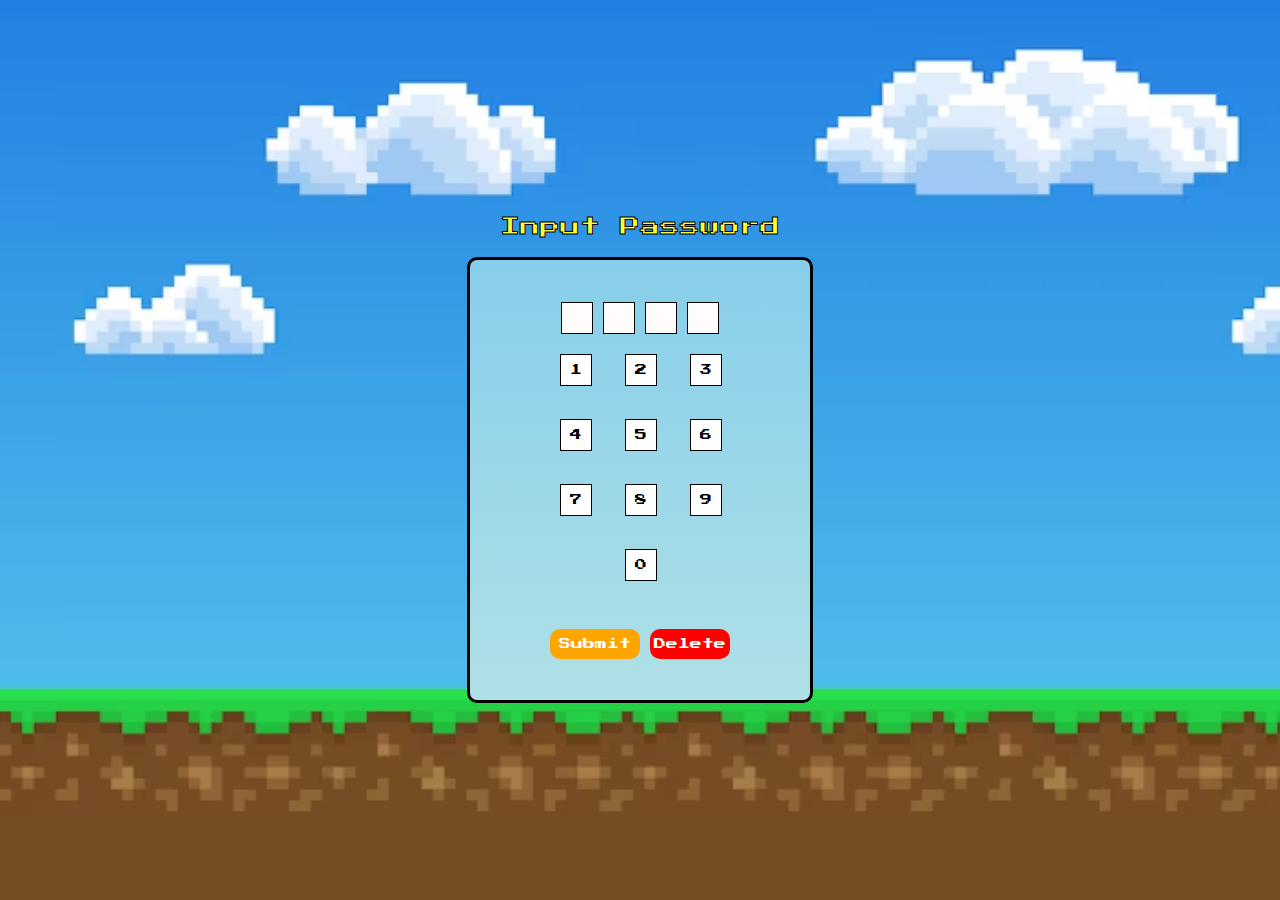
<file: index.html>
<!DOCTYPE html>
<html lang="en">
<head>
<meta charset="UTF-8">
<meta name="viewport" content="width=device-width, initial-scale=1.0">
<title>Home</title>
<link rel="stylesheet" type="text/css" href="styles.css">
</head>
<body>
<p class="heading">Input Password</p>
<div class="passcode-wrapper">
  <div class="passcode-container">
    <div class="passcode-value">
      <span></span>
      <span></span>
      <span></span>
      <span></span>
    </div>
    <div class="passcode-inputs">
      <div class="passcode-input" onclick="addNumber(1)">1</div>
      <div class="passcode-input" onclick="addNumber(2)">2</div>
      <div class="passcode-input" onclick="addNumber(3)">3</div>
      <div class="passcode-input" onclick="addNumber(4)">4</div>
      <div class="passcode-input" onclick="addNumber(5)">5</div>
      <div class="passcode-input" onclick="addNumber(6)">6</div>
      <div class="passcode-input" onclick="addNumber(7)">7</div>
      <div class="passcode-input" onclick="addNumber(8)">8</div>
      <div class="passcode-input" onclick="addNumber(9)">9</div>
      <div class="passcode-input zero" onclick="addNumber(0)">0</div> <!-- Add zero class -->
    </div>
    <div class="passcode-actions">
      <div class="passcode-input submit" onclick="submitPasscode()">Submit</div>
      <div class="passcode-input delete" onclick="deleteNumber()">Delete</div>
    </div>
  </div>
</div>

<!-- Modal for displaying passcode incorrect message -->
<div id="myModal" class="modal">
  <div class="modal-content">
    <span class="close">&times;</span>
    <p id="modalText"></p>
  </div>
</div>

<script src="script.js"></script>

</body>
</html>
</file>
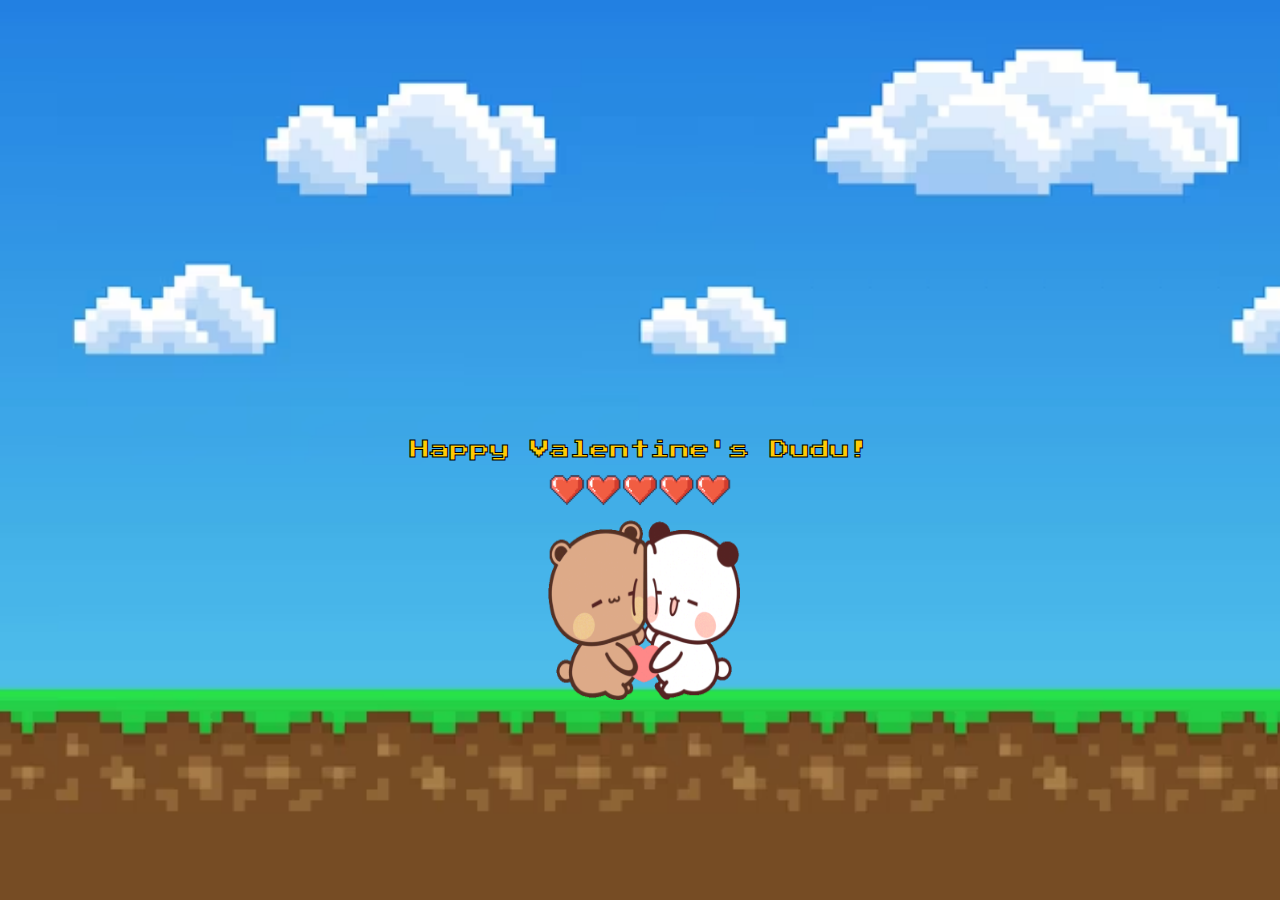
<file: home.html>
<!DOCTYPE html>
<html lang="en">
<head>
<meta charset="UTF-8">
<meta name="viewport" content="width=device-width, initial-scale=1.0">
<title>Home</title>
<link rel="stylesheet" type="text/css" href="styles.css">
</head>
<body>
<p class="home">Happy Valentine's Dudu!</p>
<img src="hearts.png" alt="Pixel Hearts">
<img src="bubu-dudu.gif" alt="Bubu and Dudu" class="bubu-dudu-image">
</body>
</html>
</file>
<file: styles.css>
@import url('https://fonts.googleapis.com/css2?family=Press+Start+2P&display=swap');

body {
  font-family: Arial, sans-serif;
  margin: 0;
  padding: 0;
  display: flex;
  flex-direction: column;
  justify-content: center;
  align-items: center;
  height: 100vh;
  background-image: url('background.avif');
  background-repeat: no-repeat; /* Prevent background from repeating */
  background-size: cover; /* or background-size: contain; depending on your preference */
  font-family: "Press Start 2P", system-ui;
}

.passcode-wrapper {
  display: flex;
  justify-content: center;
  align-items: center;
}

.passcode-container {
  display: flex;
  flex-direction: column;
  justify-content: center;
  align-items: center;
  width: 300px; /* Adjust width as needed */
  height: 400px; /* Adjust height as needed */
  border: 3px solid black; /* Add border for the big square */
  border-radius: 10px;
  padding: 20px; /* Add padding for inner elements */
  background: linear-gradient(to bottom, #87CEEB, #B0E0E6); 
}

.passcode-value {
  display: flex;
  justify-content: center;
  align-items: center;
  margin-bottom: 20px;
}

.passcode-value span {
  display: inline-block;
  width: 30px;
  height: 30px;
  border: 1px solid #050505;
  background-color: #fffcfc;
  margin: 0 5px;
  text-align: center;
  line-height: 30px;
}

.passcode-inputs {
  display: grid;
  grid-template-columns: repeat(3, 60px);
  grid-template-rows: repeat(4, 60px);
  gap: 5px;
  margin-left: 30px;
}

.passcode-input {
  background-color: #fff;
  border: 1px solid black;
  display: flex;
  justify-content: center;
  align-items: center;
  font-size: 12px;
  cursor: pointer;
  width: 30px;
  height: 30px;
  transition: background-color 0.3s;
}

.passcode-input:hover {
  background-color: #f2f2f2;
}

.passcode-actions {
  display: flex;
  justify-content: center;
  margin-top: 20px;
}

.passcode-input.submit {
  margin-right: 5px;
  width: 90px;
  height: 30px;
  border-radius: 10px;
  border: 1px solid black;
  border: 10px;
  background-color:#FFA500;
  color: white;
}

.passcode-input.delete {
  margin-left: 5px;
  width: 80px;
  border: 1px solid black;
  border: 10px;
  background-color: red;
  border-radius: 10px;
  color: white;
}

.passcode-input.zero {
  grid-column: 2;
  grid-row: 4;
}
.modal {
  display: none; /* Hidden by default */
  position: fixed; /* Stay in place */
  z-index: 1; /* Sit on top */
  left: 0;
  top: 0;
  width: 100%; /* Full width */
  height: 100%; /* Full height */
  overflow: auto; /* Enable scroll if needed */
  background-color: rgba(0,0,0,0.4); /* Black w/ opacity */
  align-items: center;
}

.modal-content {
  font-size: 10px;
  background-color: #fefefe;
  margin: 15% auto; /* 15% from the top and centered */
  padding: 20px;
  border: 1px solid #888;
  width: 50%; /* Could be more or less, depending on screen size */
}

.close {
  color: #aaa;
  float: right;
  font-size: 10px;
  font-weight: bold;
}

.close:hover,
.close:focus {
  color: black;
  text-decoration: none;
  cursor: pointer;
}

.heading {
  font-size: 20px;
  color: rgb(253, 253, 55);
  -webkit-text-stroke: 1px black; /* Add text stroke */
 
}
.home {
  font-size: 20px;
  color: #FFCB05;
  -webkit-text-stroke: 1px black; /* Add text stroke */
  display: inline-block; /* Ensure the paragraph behaves like an inline element */
  vertical-align: middle; /* Align the paragraph vertically */
  margin: 0; /* Remove any margin */
  padding: 0; /* Remove any padding */
}

img {
  position: absolute; /* Position the image absolutely within its parent */
  width: 200px; /* Adjust the width as needed */
  height: 200px; /* Adjust the height as needed */
  vertical-align: middle; /* Align the image vertically */
  margin-top: 80px;
}
.bubu-dudu-image {
 margin-top: 300px;
}
</file>
